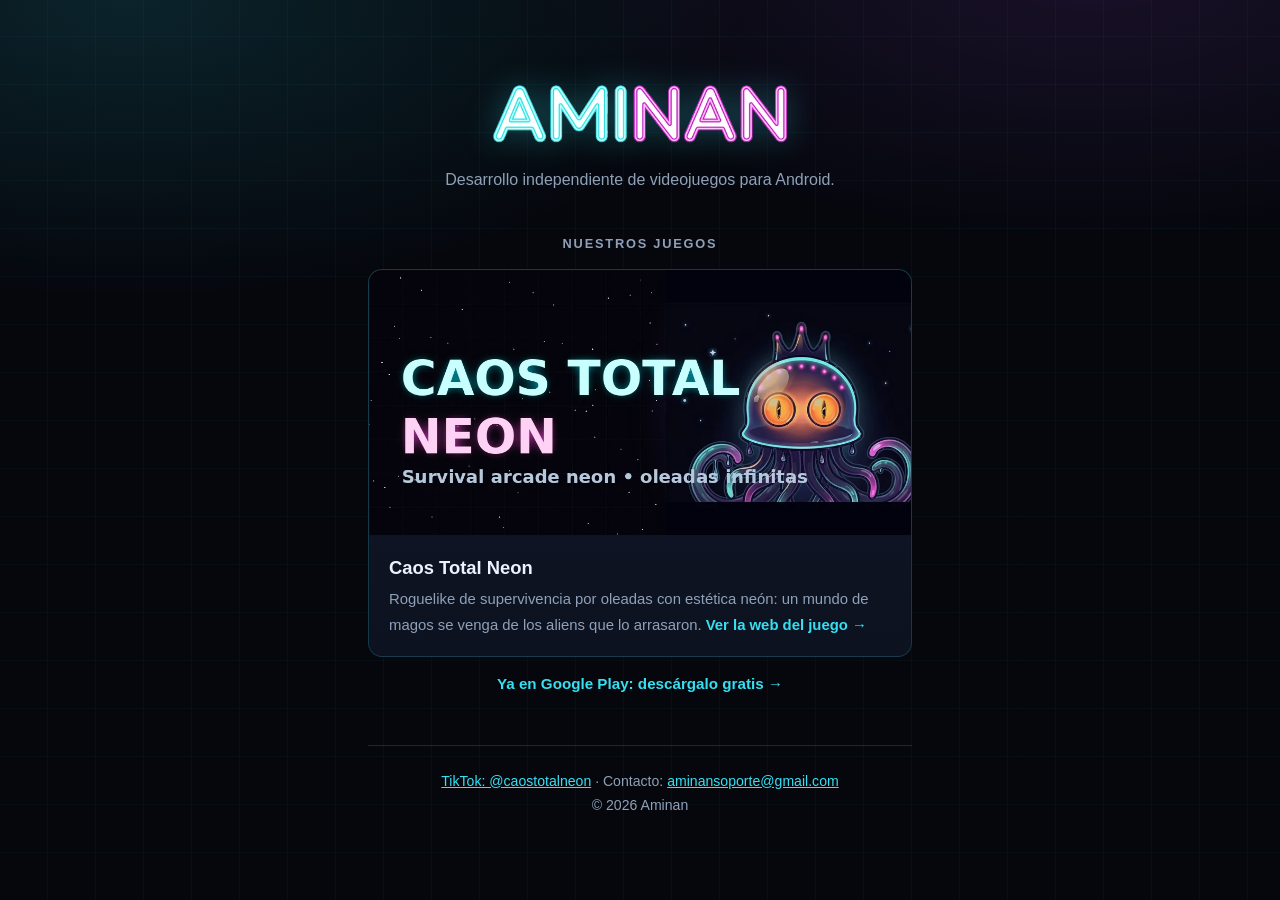
<file: index.html>
<!doctype html>
<html lang="es">
<head>
<meta charset="utf-8">
<meta name="viewport" content="width=device-width, initial-scale=1">
<!-- ESTE TITULO ES EL NOMBRE DEL SITIO. Google lo lee de la portada del
     dominio y lo enseña encima de TODOS los resultados de
     aminacomunicaciones-a11y.github.io. Antes esta direccion daba el 404 de
     GitHub y por eso salia "GitHub Pages documentation". No cambiarlo sin
     querer cambiar como nos llama Google. -->
<title>Aminan</title>
<meta name="description" content="Aminan hace videojuegos independientes para Android. Nuestro primer juego es Caos Total Neon, de supervivencia por oleadas, gratis en Google Play.">
<link rel="canonical" href="https://aminacomunicaciones-a11y.github.io/">
<meta name="author" content="Aminan">
<meta name="theme-color" content="#05070d">

<!-- Alta del dominio en Google Search Console (misma etiqueta que la web del
     juego: el token es de la cuenta, no de la propiedad). NO BORRAR. -->
<meta name="google-site-verification" content="RnPQ1I2eJBhi1ttw0TTg2PzfdQUwvE7TLYFoWrcWxGg" />

<!-- El icono del dominio. Google solo admite UN favicon por dominio (hostname)
     y lo lee de ESTA portada y de /favicon.ico; el de /caostotal-neon/ no lo
     mira. Por eso aqui va el icono del JUEGO (pedido por Faussi el
     6-sep-2026): es el que sale al lado del resultado de Caos Total Neon.
     Los img/icon-*.png con la A de Aminan siguen para el logo de la marca
     (og:image y Organization.logo). -->
<link rel="icon" href="/favicon.ico" sizes="16x16 32x32 48x48">
<link rel="icon" type="image/png" href="img/juego-icon-16.png" sizes="16x16">
<link rel="icon" type="image/png" href="img/juego-icon-32.png" sizes="32x32">
<link rel="icon" type="image/png" href="img/juego-icon-48.png" sizes="48x48">
<link rel="icon" type="image/png" href="img/juego-icon-96.png" sizes="96x96">
<link rel="icon" type="image/png" href="img/juego-icon-192.png" sizes="192x192">
<link rel="apple-touch-icon" href="img/juego-apple-touch-icon.png">

<meta property="og:type" content="website">
<meta property="og:site_name" content="Aminan">
<meta property="og:locale" content="es_ES">
<meta property="og:title" content="Aminan">
<meta property="og:description" content="Proyecto independiente de videojuegos para Android. Empezando por Caos Total Neon.">
<meta property="og:url" content="https://aminacomunicaciones-a11y.github.io/">
<meta property="og:image" content="https://aminacomunicaciones-a11y.github.io/img/icon-512.png">
<meta property="og:image:alt" content="Logotipo de Aminan.">
<meta name="twitter:card" content="summary">
<meta name="twitter:title" content="Aminan">
<meta name="twitter:description" content="Proyecto independiente de videojuegos para Android. Empezando por Caos Total Neon.">
<meta name="twitter:image" content="https://aminacomunicaciones-a11y.github.io/img/icon-512.png">
<meta name="twitter:image:alt" content="Logotipo de Aminan.">

<script type="application/ld+json">
{
  "@context": "https://schema.org",
  "@graph": [
    {
      "@type": "WebSite",
      "@id": "https://aminacomunicaciones-a11y.github.io/#sitio",
      "name": "Aminan",
      "url": "https://aminacomunicaciones-a11y.github.io/",
      "inLanguage": "es",
      "publisher": { "@id": "https://aminacomunicaciones-a11y.github.io/#aminan" }
    },
    {
      "@type": "Organization",
      "@id": "https://aminacomunicaciones-a11y.github.io/#aminan",
      "name": "Aminan",
      "url": "https://aminacomunicaciones-a11y.github.io/",
      "logo": "https://aminacomunicaciones-a11y.github.io/img/icon-512.png",
      "email": "aminansoporte@gmail.com"
    }
  ]
}
</script>

<style>
  /* Mismos tokens que la web del juego, para que el dominio entero se lea
     como la misma marca. Sin fuentes, scripts ni CDN externos. */
  :root {
    --fondo: #05070d; --papel: #0d1220; --papel2: #101828;
    --tinta: #dbe4f0; --suave: #8fa0b8; --linea: rgba(53, 224, 242, .18);
    --neon: #35e0f2; --lila: #b45cff;
  }
  * { box-sizing: border-box; }
  body {
    margin: 0; min-height: 100vh; display: grid; place-items: center;
    padding: 3rem 1.25rem;
    background:
      radial-gradient(60rem 30rem at 85% -5%, rgba(180, 92, 255, .12), transparent 60%),
      radial-gradient(70rem 34rem at 10% 0%, rgba(53, 224, 242, .13), transparent 55%),
      var(--fondo);
    color: var(--tinta);
    font: 16px/1.7 -apple-system, BlinkMacSystemFont, "Segoe UI", Roboto, Helvetica, Arial, sans-serif;
    -webkit-text-size-adjust: 100%;
  }
  body::before {
    content: ""; position: fixed; inset: 0; z-index: -1; pointer-events: none;
    background:
      repeating-linear-gradient(0deg, transparent 0 47px, rgba(53, 224, 242, .04) 47px 48px),
      repeating-linear-gradient(90deg, transparent 0 47px, rgba(53, 224, 242, .04) 47px 48px);
  }
  .hoja { max-width: 34rem; width: 100%; text-align: center; }
  .marca {
    width: 300px; max-width: 82%; height: auto; display: block; margin: 0 auto 1.25rem;
    filter: drop-shadow(0 0 16px rgba(53, 224, 242, .3));
  }
  /* El logo ya dibuja el nombre: el h1 se queda para Google y los lectores de
     pantalla, pero no se repite en pantalla (mismo truco que la web del juego). */
  .oculto-visual {
    position: absolute; width: 1px; height: 1px; margin: -1px; padding: 0;
    overflow: hidden; clip: rect(0 0 0 0); white-space: nowrap; border: 0;
  }
  h1 {
    margin: 0 0 .6rem; font-size: clamp(2rem, 7vw, 3rem); line-height: 1.1; font-weight: 800;
    letter-spacing: -.01em;
    background: linear-gradient(92deg, var(--neon) 8%, #cfefff 45%, var(--lila) 92%);
    -webkit-background-clip: text; background-clip: text; color: transparent;
  }
  .lema { margin: 0 0 2.5rem; color: var(--suave); }
  h2 {
    font-size: .8rem; letter-spacing: .14em; text-transform: uppercase;
    color: var(--suave); margin: 0 0 .9rem; font-weight: 700;
  }
  .juego {
    display: block; text-decoration: none; color: inherit; text-align: left;
    border: 1px solid var(--linea); border-radius: 14px; overflow: hidden;
    background: linear-gradient(180deg, var(--papel2), var(--papel));
    transition: transform .18s ease, box-shadow .18s ease;
  }
  .juego:hover { transform: translateY(-2px); box-shadow: 0 14px 44px rgba(53, 224, 242, .22); }
  .juego img { display: block; width: 100%; height: auto; }
  .juego .texto { padding: 1.1rem 1.25rem; }
  .juego h3 { margin: 0 0 .25rem; font-size: 1.15rem; color: #eaf3ff; }
  .juego p { margin: 0; color: var(--suave); font-size: .93rem; }
  .juego .ir { color: var(--neon); font-weight: 700; }
  /* Enlace a la ficha de Play, FUERA de la tarjeta: la tarjeta ya es un <a> y
     un enlace no puede ir dentro de otro. */
  .tienda { margin: .9rem 0 0; font-size: .95rem; }
  .tienda a { color: var(--neon); font-weight: 700; text-decoration: none; }
  .tienda a:hover { text-decoration: underline; }
  footer {
    margin-top: 3rem; padding-top: 1.5rem; border-top: 1px solid var(--linea);
    color: var(--suave); font-size: .88rem;
  }
  footer a { color: var(--neon); }
  @media (prefers-reduced-motion: reduce) { * { transition: none !important; } }
</style>
</head>
<body>

<main class="hoja">
  <img class="marca" src="img/logo-aminan.png" width="988" height="208"
       alt="Aminan: el nombre en letras de neón cian y magenta.">
  <h1 class="oculto-visual">Aminan</h1>
  <p class="lema">Desarrollo independiente de videojuegos para Android.</p>

  <h2>Nuestros juegos</h2>
  <a class="juego" href="/caostotal-neon/">
    <img src="img/banner.webp" width="1024" height="500" loading="lazy"
         alt="Banner de Caos Total Neon: el título en neón junto a la mascota, un pulpo coronado.">
    <div class="texto">
      <h3>Caos Total Neon</h3>
      <p>Roguelike de supervivencia por oleadas con estética neón: un mundo de magos se venga de los aliens que lo arrasaron. <span class="ir">Ver la web del juego →</span></p>
    </div>
  </a>
  <p class="tienda"><a href="https://play.google.com/store/apps/details?id=com.caostotalgames.caostotal">Ya en Google Play: descárgalo gratis →</a></p>


  <footer>
    <a href="https://www.tiktok.com/@caostotalneon">TikTok: @caostotalneon</a> · Contacto: <a href="mailto:aminansoporte@gmail.com">aminansoporte@gmail.com</a><br>
    © 2026 Aminan
  </footer>
</main>

</body>
</html>
</file>
